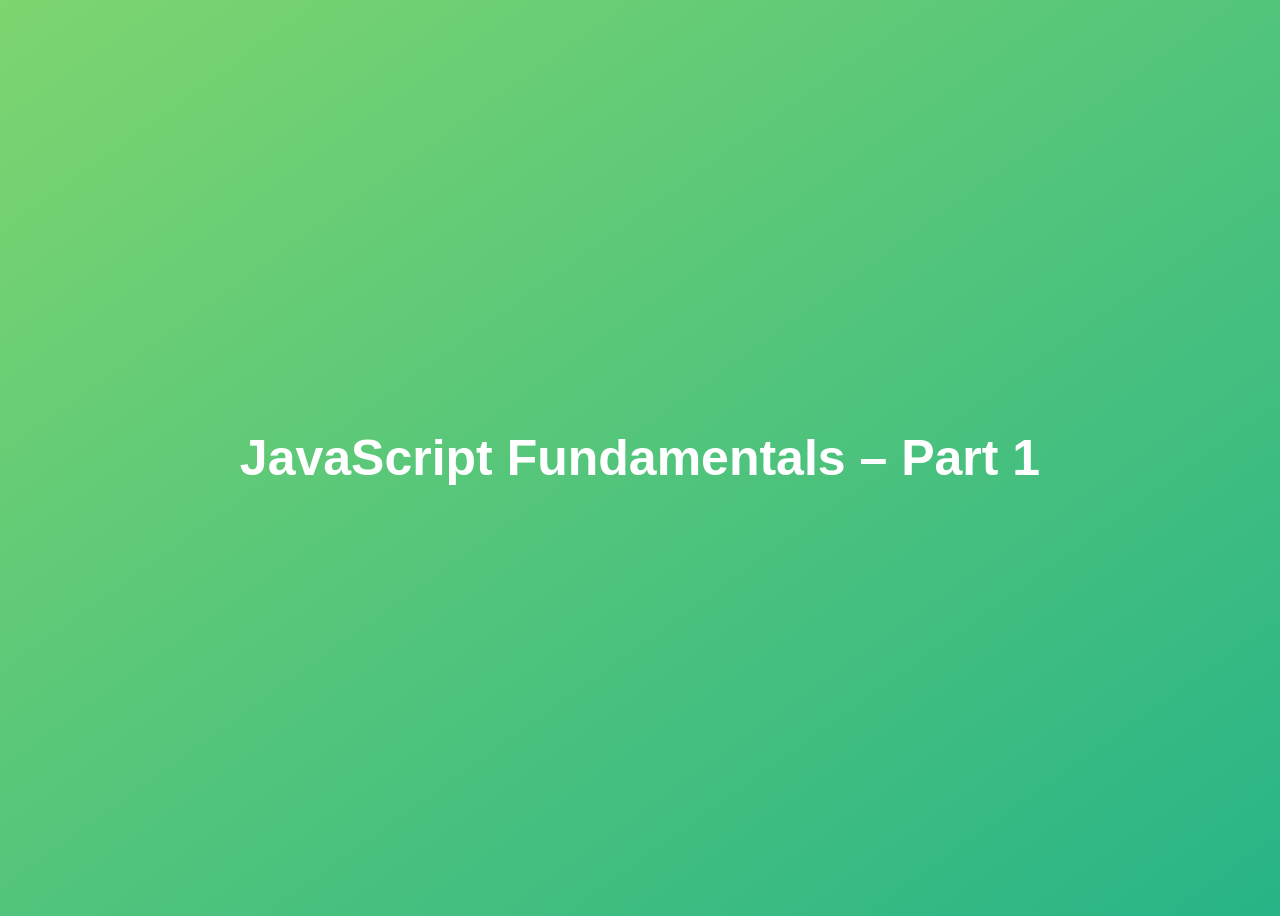
<file: 01-Fundamentals-Part-1/final/index.html>
<!DOCTYPE html>
<html lang="en">
  <head>
    <meta charset="UTF-8" />
    <meta name="viewport" content="width=device-width, initial-scale=1.0" />
    <meta http-equiv="X-UA-Compatible" content="ie=edge" />
    <title>JavaScript Fundamentals – Part 1</title>
    <style>
      body {
        height: 100vh;
        display: flex;
        align-items: center;
        background: linear-gradient(to top left, #28b487, #7dd56f);
      }
      h1 {
        font-family: sans-serif;
        font-size: 50px;
        line-height: 1.3;
        width: 100%;
        padding: 30px;
        text-align: center;
        color: white;
      }
    </style>
  </head>
  <body>
    <h1>JavaScript Fundamentals – Part 1</h1>

    <script src="script.js"></script>
  </body>
</html>
</file>
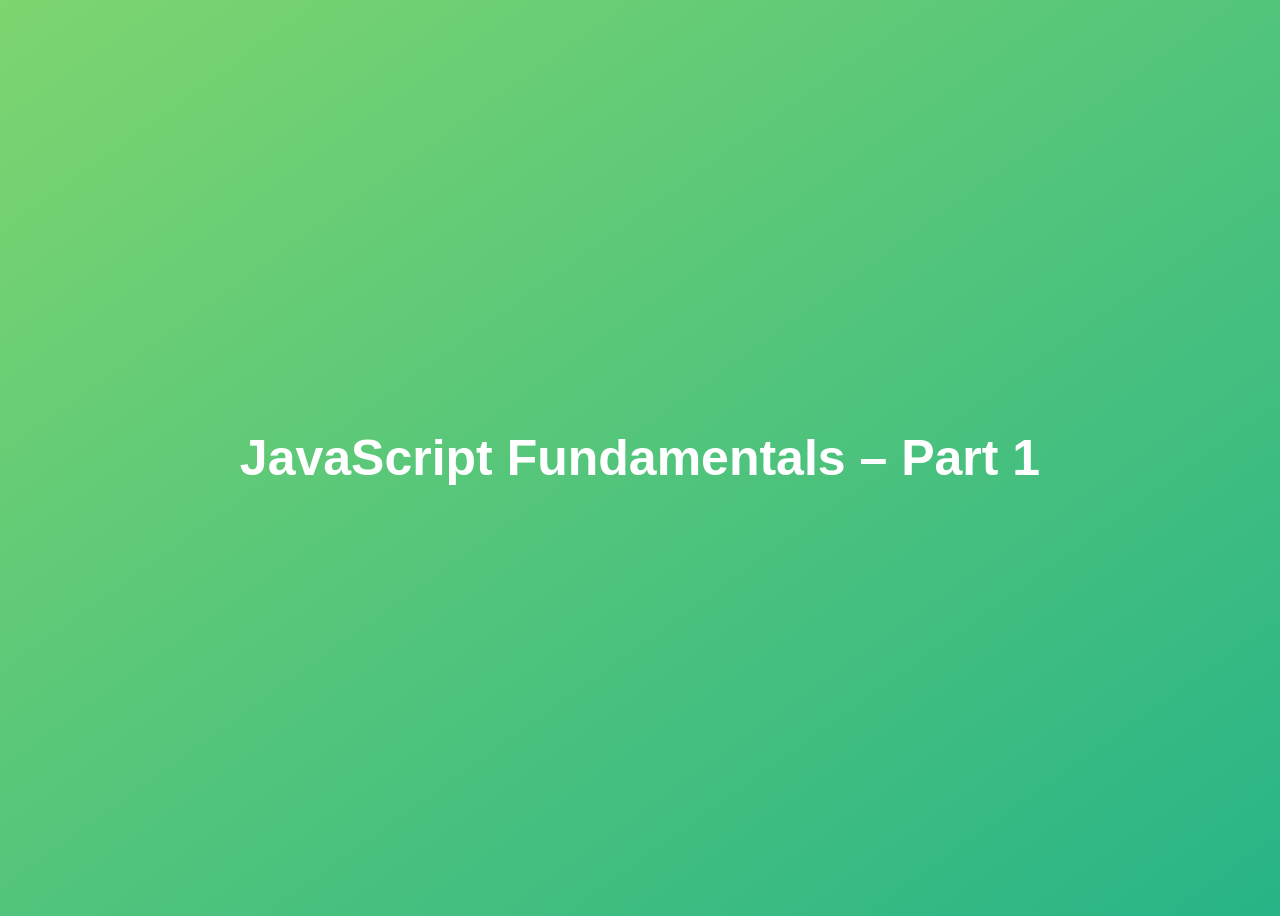
<file: 01-Fundamentals-Part-1/starter/index.html>
<!doctype html>
<html lang="en">
  <head>
    <meta charset="UTF-8" />
    <meta name="viewport" content="width=device-width, initial-scale=1.0" />
    <meta http-equiv="X-UA-Compatible" content="ie=edge" />
    <title>JavaScript Fundamentals – Part 1</title>
    <script src="./script.js"></script>
    <style>
      body {
        height: 100vh;
        display: flex;
        align-items: center;
        background: linear-gradient(to top left, #28b487, #7dd56f);
      }
      h1 {
        font-family: sans-serif;
        font-size: 50px;
        line-height: 1.3;
        width: 100%;
        padding: 30px;
        text-align: center;
        color: white;
      }
    </style>
  </head>
  <body>
    <h1>JavaScript Fundamentals – Part 1</h1>
  </body>
</html>
</file>
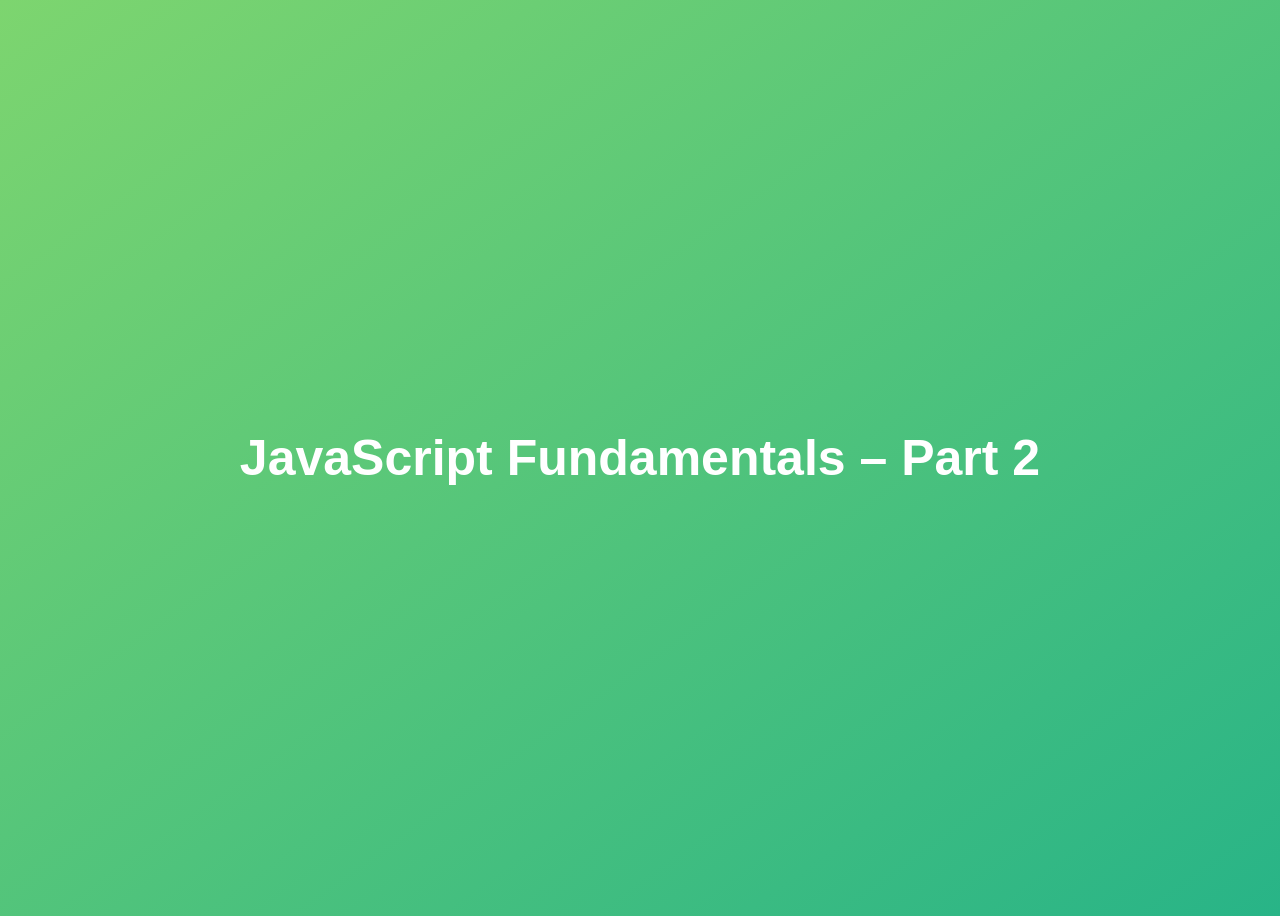
<file: 02-Fundamentals-Part-2/final/index.html>
<!DOCTYPE html>
<html lang="en">
  <head>
    <meta charset="UTF-8" />
    <meta name="viewport" content="width=device-width, initial-scale=1.0" />
    <meta http-equiv="X-UA-Compatible" content="ie=edge" />
    <title>JavaScript Fundamentals – Part 2</title>
    <style>
      body {
        height: 100vh;
        display: flex;
        align-items: center;
        background: linear-gradient(to top left, #28b487, #7dd56f);
      }
      h1 {
        font-family: sans-serif;
        font-size: 50px;
        line-height: 1.3;
        width: 100%;
        padding: 30px;
        text-align: center;
        color: white;
      }
    </style>
  </head>
  <body>
    <h1>JavaScript Fundamentals – Part 2</h1>
    <script src="script.js"></script>
  </body>
</html>
</file>
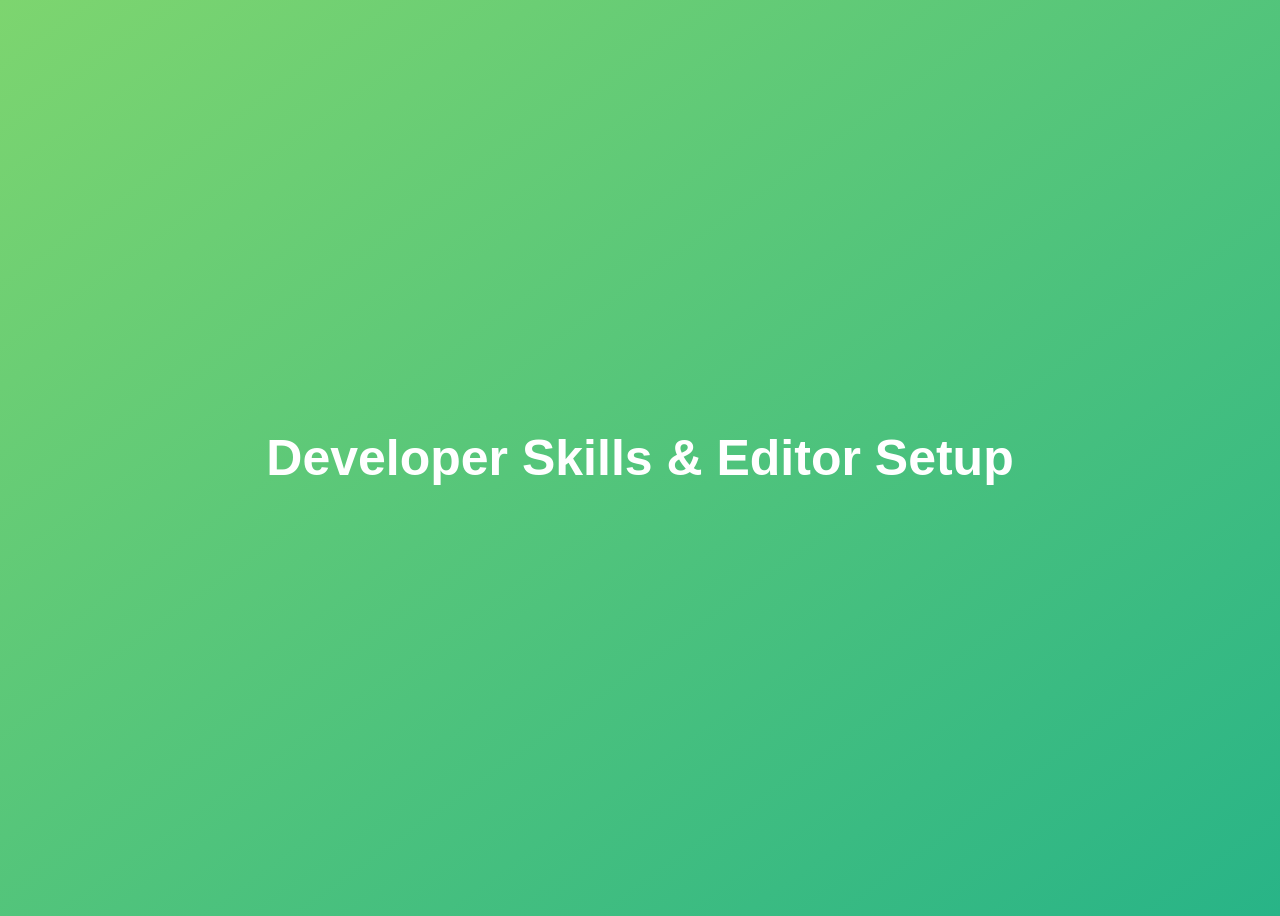
<file: 03-Developer-Skills/final/index.html>
<!DOCTYPE html>
<html lang="en">
  <head>
    <meta charset="UTF-8" />
    <meta name="viewport" content="width=device-width, initial-scale=1.0" />
    <meta http-equiv="X-UA-Compatible" content="ie=edge" />
    <title>Developer Skills & Editor Setup</title>
    <style>
      body {
        height: 100vh;
        display: flex;
        align-items: center;
        background: linear-gradient(to top left, #28b487, #7dd56f);
      }
      h1 {
        font-family: sans-serif;
        font-size: 50px;
        line-height: 1.3;
        width: 100%;
        padding: 30px;
        text-align: center;
        color: white;
      }
    </style>
  </head>
  <body>
    <h1>Developer Skills & Editor Setup</h1>
    <script src="script.js"></script>
  </body>
</html>
</file>
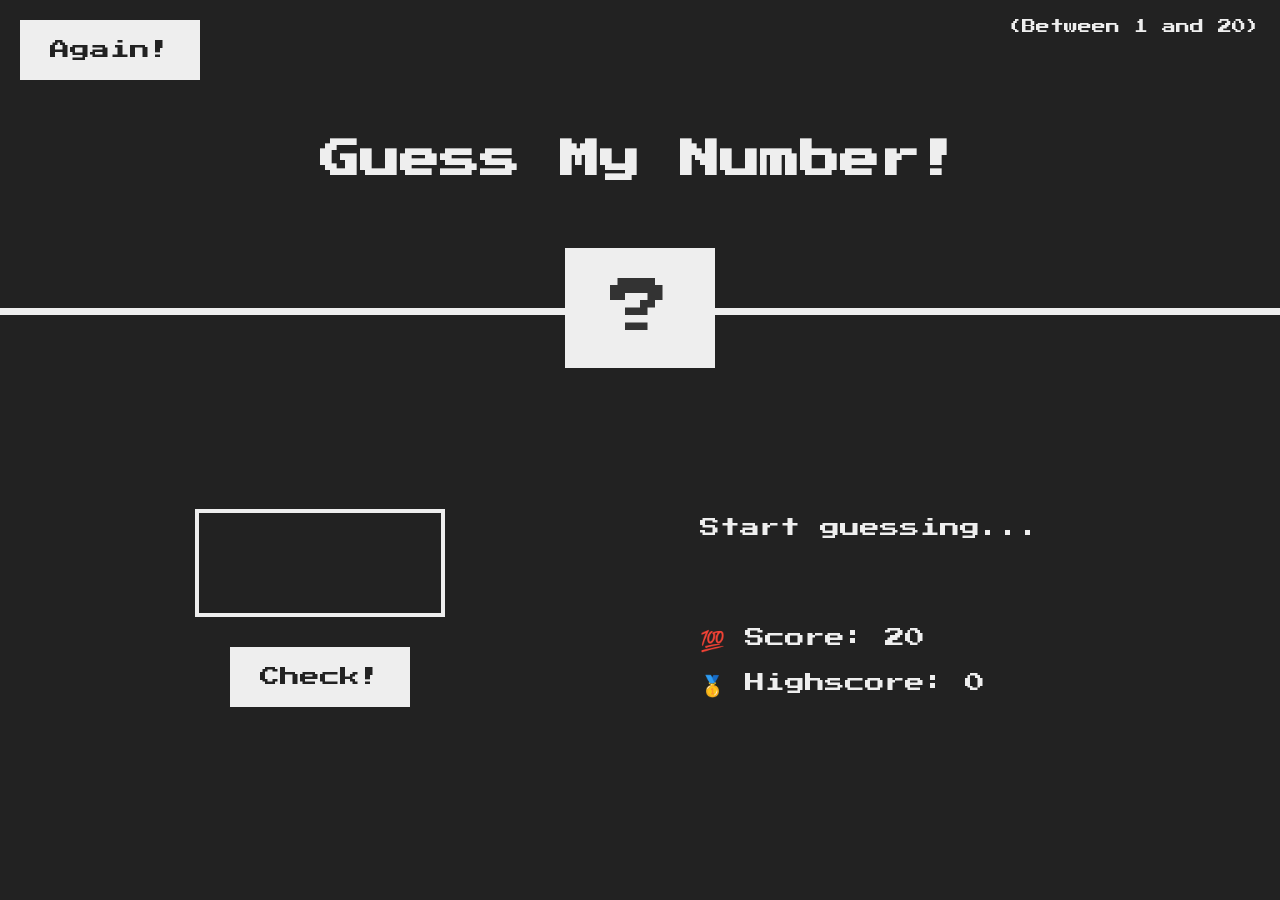
<file: 05-Guess-My-Number/final/index.html>
<!DOCTYPE html>
<html lang="en">
  <head>
    <meta charset="UTF-8" />
    <meta name="viewport" content="width=device-width, initial-scale=1.0" />
    <meta http-equiv="X-UA-Compatible" content="ie=edge" />
    <link rel="stylesheet" href="style.css" />
    <title>Guess My Number!</title>
  </head>
  <body>
    <header>
      <h1>Guess My Number!</h1>
      <p class="between">(Between 1 and 20)</p>
      <button class="btn again">Again!</button>
      <div class="number">?</div>
    </header>
    <main>
      <section class="left">
        <input type="number" class="guess" />
        <button class="btn check">Check!</button>
      </section>
      <section class="right">
        <p class="message">Start guessing...</p>
        <p class="label-score">💯 Score: <span class="score">20</span></p>
        <p class="label-highscore">
          🥇 Highscore: <span class="highscore">0</span>
        </p>
      </section>
    </main>
    <script src="script.js"></script>
  </body>
</html>
</file>
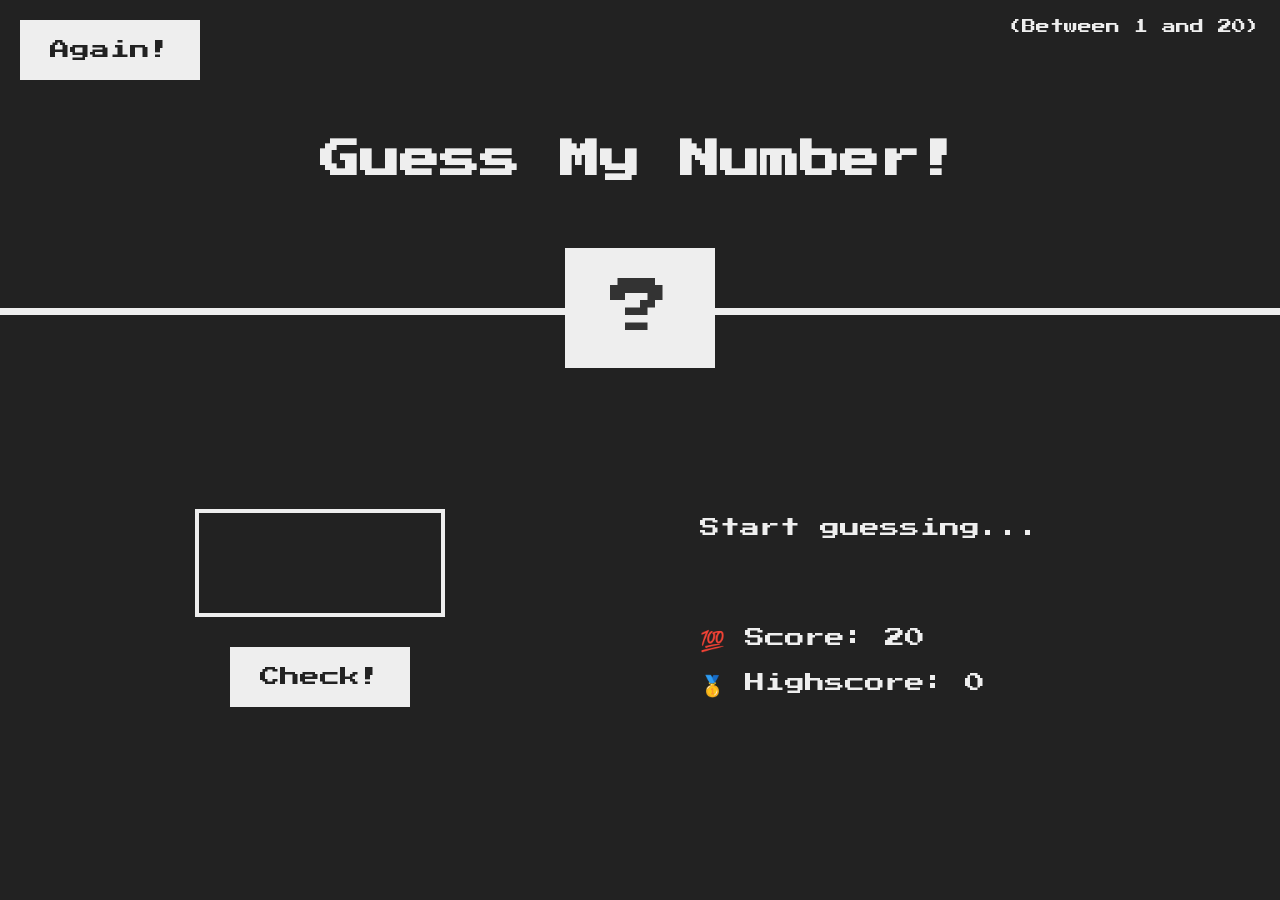
<file: 05-Guess-My-Number/starter/index.html>
<!doctype html>
<html lang="en">
  <head>
    <meta charset="UTF-8" />
    <meta name="viewport" content="width=device-width, initial-scale=1.0" />
    <meta http-equiv="X-UA-Compatible" content="ie=edge" />
    <link rel="stylesheet" href="style.css" />
    <title>Guess My Number!</title>
  </head>
  <body>
    <header>
      <h1>Guess My Number!</h1>
      <p class="between">(Between 1 and 20)</p>
      <button class="btn again">Again!</button>
      <div class="number">?</div>
    </header>
    <main>
      <section class="left">
        <input type="number" class="guess" />
        <button class="btn check">Check!</button>
      </section>
      <section class="right">
        <p class="message">Start guessing...</p>
        <p class="label-score">💯 Score: <span class="score">20</span></p>
        <p class="label-highscore">
          🥇 Highscore: <span class="highScore">0</span>
        </p>
      </section>
    </main>
    <script src="script.js"></script>
  </body>
</html>
</file>
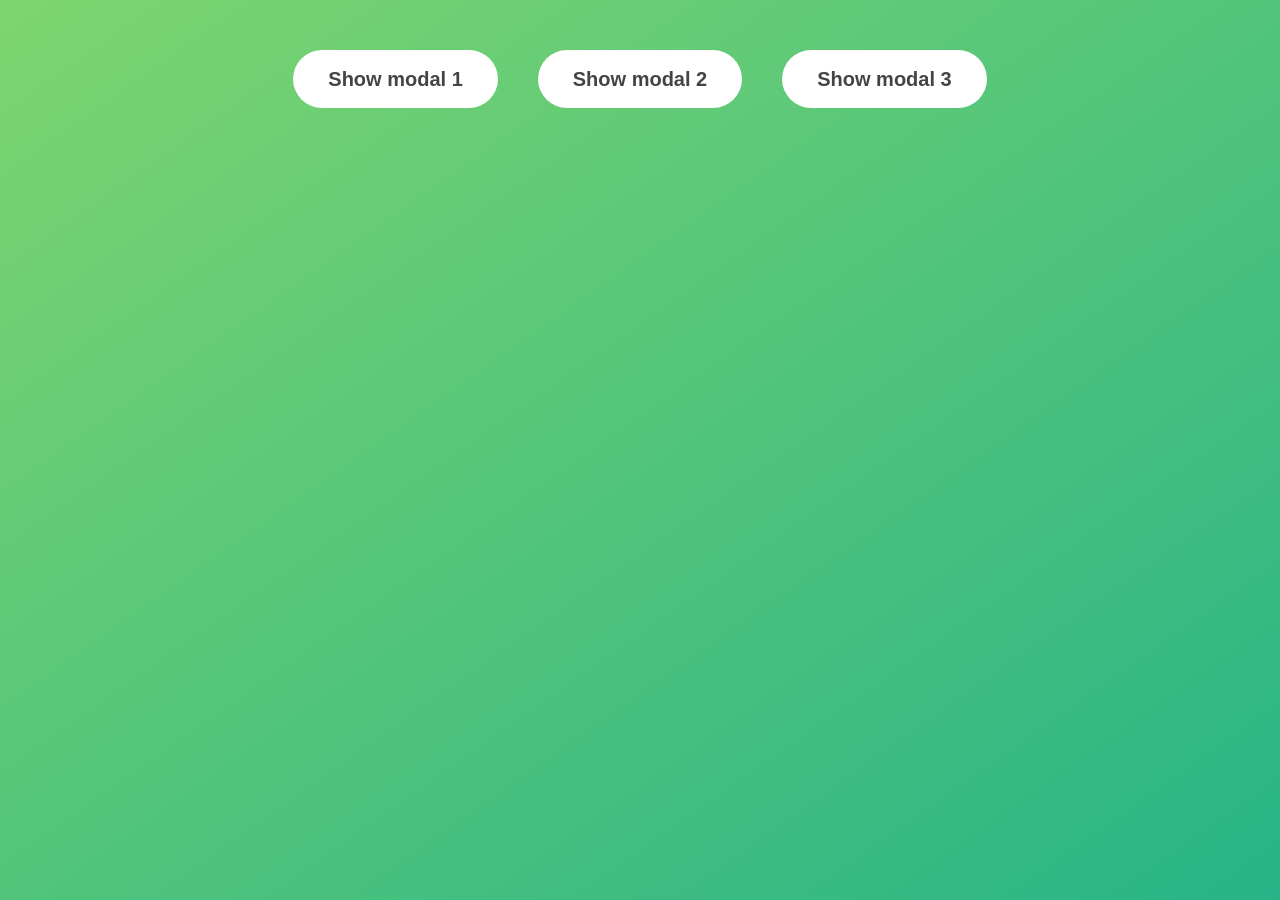
<file: 06-Modal/final/index.html>
<!DOCTYPE html>
<html lang="en">
  <head>
    <meta charset="UTF-8" />
    <meta name="viewport" content="width=device-width, initial-scale=1.0" />
    <meta http-equiv="X-UA-Compatible" content="ie=edge" />
    <link rel="stylesheet" href="style.css" />
    <title>Modal window</title>
  </head>
  <body>
    <button class="show-modal">Show modal 1</button>
    <button class="show-modal">Show modal 2</button>
    <button class="show-modal">Show modal 3</button>

    <div class="modal hidden">
      <button class="close-modal">&times;</button>
      <h1>I'm a modal window 😍</h1>
      <p>
        Lorem ipsum dolor sit amet, consectetur adipisicing elit, sed do eiusmod
        tempor incididunt ut labore et dolore magna aliqua. Ut enim ad minim
        veniam, quis nostrud exercitation ullamco laboris nisi ut aliquip ex ea
        commodo consequat. Duis aute irure dolor in reprehenderit in voluptate
        velit esse cillum dolore eu fugiat nulla pariatur. Excepteur sint
        occaecat cupidatat non proident, sunt in culpa qui officia deserunt
        mollit anim id est laborum.
      </p>
    </div>
    <div class="overlay hidden"></div>

    <script src="script.js"></script>
  </body>
</html>
</file>
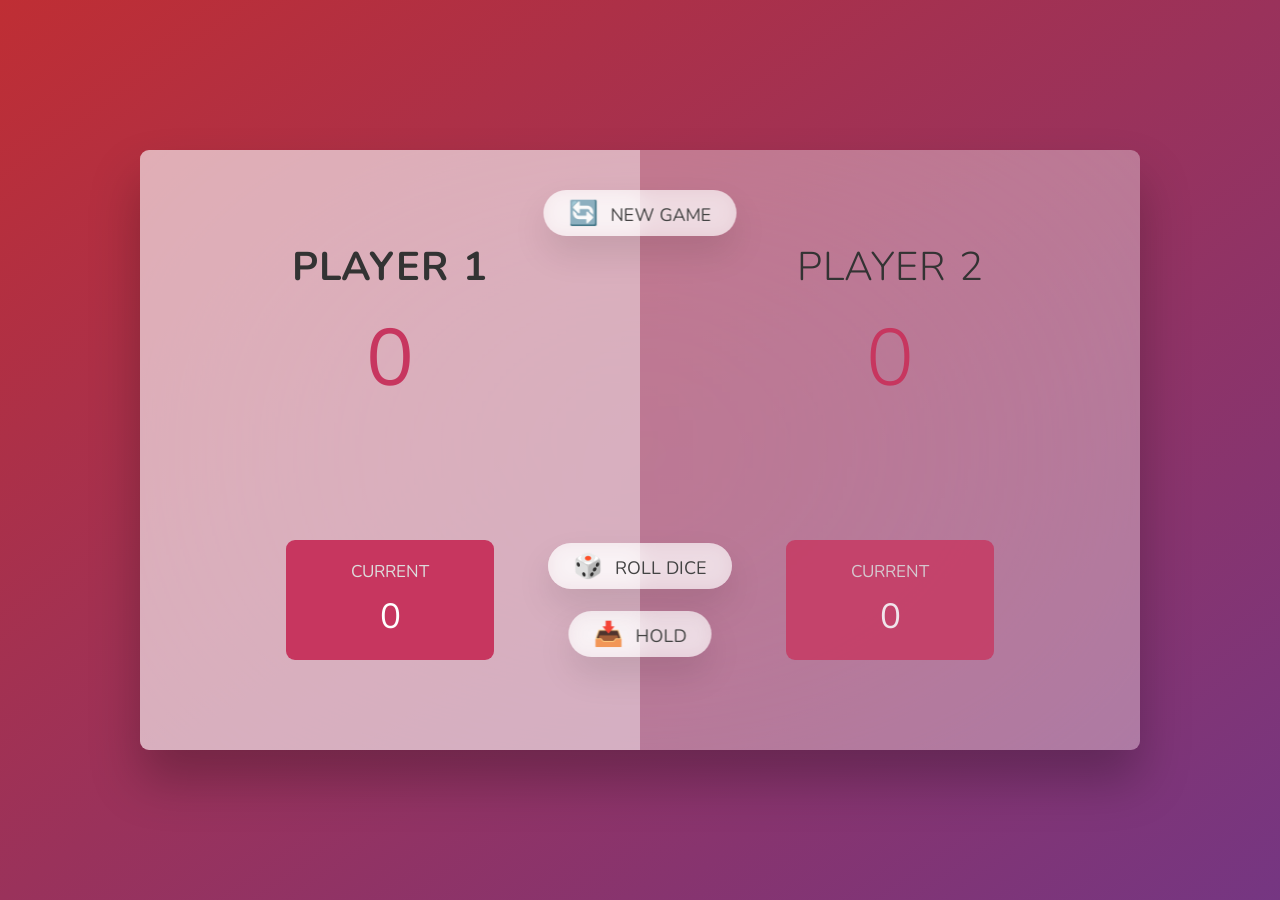
<file: 07-Pig-Game/final/index.html>
<!DOCTYPE html>
<html lang="en">
  <head>
    <meta charset="UTF-8" />
    <meta name="viewport" content="width=device-width, initial-scale=1.0" />
    <meta http-equiv="X-UA-Compatible" content="ie=edge" />
    <link rel="stylesheet" href="style.css" />
    <title>Pig Game</title>
  </head>
  <body>
    <main>
      <section class="player player--0 player--active">
        <h2 class="name" id="name--0">Player 1</h2>
        <p class="score" id="score--0">43</p>
        <div class="current">
          <p class="current-label">Current</p>
          <p class="current-score" id="current--0">0</p>
        </div>
      </section>
      <section class="player player--1">
        <h2 class="name" id="name--1">Player 2</h2>
        <p class="score" id="score--1">24</p>
        <div class="current">
          <p class="current-label">Current</p>
          <p class="current-score" id="current--1">0</p>
        </div>
      </section>

      <img src="dice-5.png" alt="Playing dice" class="dice" />
      <button class="btn btn--new">🔄 New game</button>
      <button class="btn btn--roll">🎲 Roll dice</button>
      <button class="btn btn--hold">📥 Hold</button>
    </main>
    <script src="script.js"></script>
  </body>
</html>
</file>
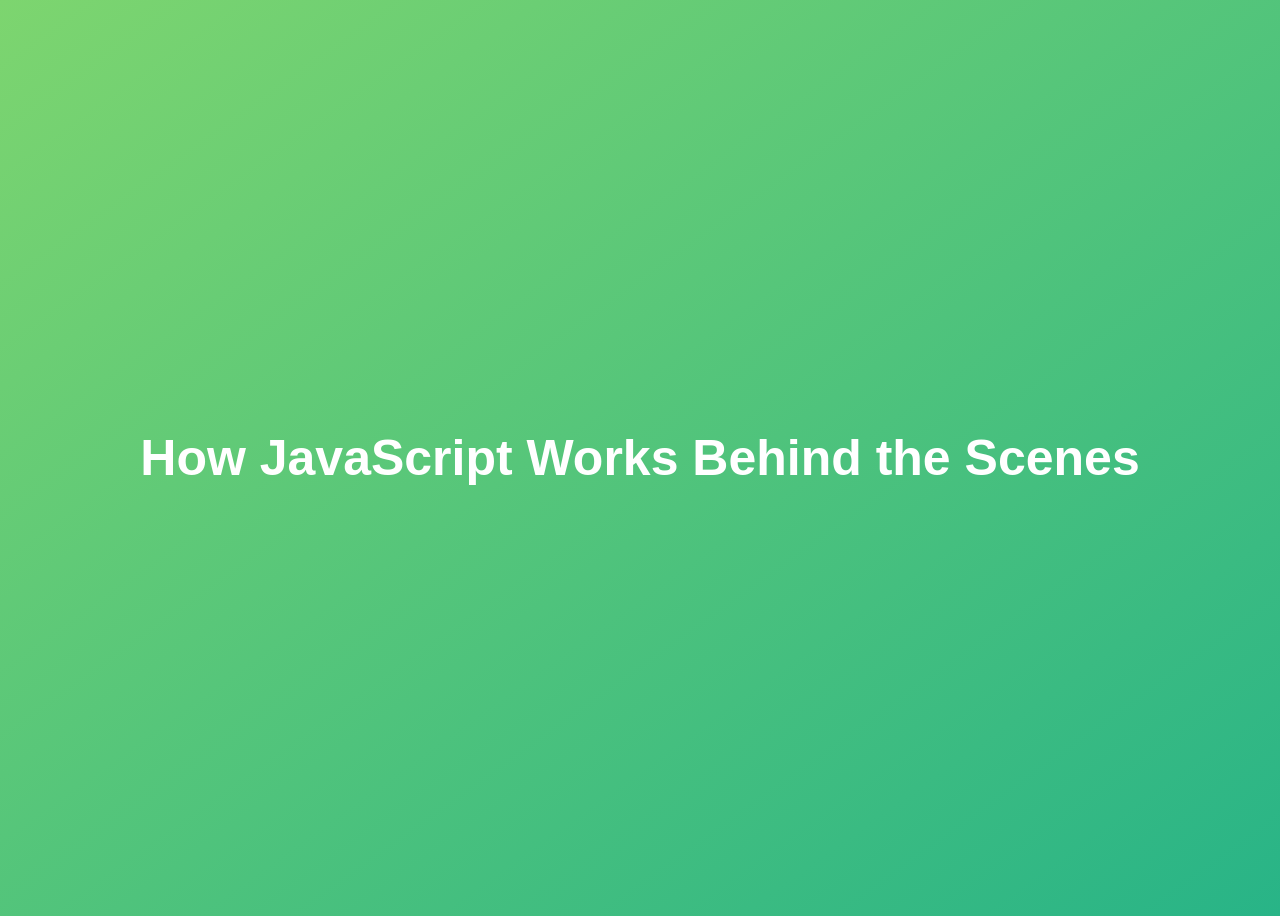
<file: 08-Behind-the-Scenes/final/index.html>
<!DOCTYPE html>
<html lang="en">
  <head>
    <meta charset="UTF-8" />
    <meta name="viewport" content="width=device-width, initial-scale=1.0" />
    <meta http-equiv="X-UA-Compatible" content="ie=edge" />
    <title>How JavaScript Works Behind the Scenes</title>
    <style>
      body {
        height: 100vh;
        display: flex;
        align-items: center;
        background: linear-gradient(to top left, #28b487, #7dd56f);
      }
      h1 {
        font-family: sans-serif;
        font-size: 50px;
        line-height: 1.3;
        width: 100%;
        padding: 30px;
        text-align: center;
        color: white;
      }
    </style>
  </head>
  <body>
    <h1>How JavaScript Works Behind the Scenes</h1>
    <script src="script.js"></script>
  </body>
</html>
</file>
<file: 05-Guess-My-Number/final/style.css>
@import url('https://fonts.googleapis.com/css?family=Press+Start+2P&display=swap');

* {
  margin: 0;
  padding: 0;
  box-sizing: inherit;
}

html {
  font-size: 62.5%;
  box-sizing: border-box;
}

body {
  font-family: 'Press Start 2P', sans-serif;
  color: #eee;
  background-color: #222;
  /* background-color: #60b347; */
}

/* LAYOUT */
header {
  position: relative;
  height: 35vh;
  border-bottom: 7px solid #eee;
}

main {
  height: 65vh;
  color: #eee;
  display: flex;
  align-items: center;
  justify-content: space-around;
}

.left {
  width: 52rem;
  display: flex;
  flex-direction: column;
  align-items: center;
}

.right {
  width: 52rem;
  font-size: 2rem;
}

/* ELEMENTS STYLE */
h1 {
  font-size: 4rem;
  text-align: center;
  position: absolute;
  width: 100%;
  top: 52%;
  left: 50%;
  transform: translate(-50%, -50%);
}

.number {
  background: #eee;
  color: #333;
  font-size: 6rem;
  width: 15rem;
  padding: 3rem 0rem;
  text-align: center;
  position: absolute;
  bottom: 0;
  left: 50%;
  transform: translate(-50%, 50%);
}

.between {
  font-size: 1.4rem;
  position: absolute;
  top: 2rem;
  right: 2rem;
}

.again {
  position: absolute;
  top: 2rem;
  left: 2rem;
}

.guess {
  background: none;
  border: 4px solid #eee;
  font-family: inherit;
  color: inherit;
  font-size: 5rem;
  padding: 2.5rem;
  width: 25rem;
  text-align: center;
  display: block;
  margin-bottom: 3rem;
}

.btn {
  border: none;
  background-color: #eee;
  color: #222;
  font-size: 2rem;
  font-family: inherit;
  padding: 2rem 3rem;
  cursor: pointer;
}

.btn:hover {
  background-color: #ccc;
}

.message {
  margin-bottom: 8rem;
  height: 3rem;
}

.label-score {
  margin-bottom: 2rem;
}
</file>
<file: 05-Guess-My-Number/starter/style.css>
@import url('https://fonts.googleapis.com/css?family=Press+Start+2P&display=swap');

* {
  margin: 0;
  padding: 0;
  box-sizing: inherit;
}

html {
  font-size: 62.5%;
  box-sizing: border-box;
}

body {
  font-family: 'Press Start 2P', sans-serif;
  color: #eee;
  background-color: #222;
  /* background-color: #60b347; */
}

/* LAYOUT */
header {
  position: relative;
  height: 35vh;
  border-bottom: 7px solid #eee;
}

main {
  height: 65vh;
  color: #eee;
  display: flex;
  align-items: center;
  justify-content: space-around;
}

.left {
  width: 52rem;
  display: flex;
  flex-direction: column;
  align-items: center;
}

.right {
  width: 52rem;
  font-size: 2rem;
}

/* ELEMENTS STYLE */
h1 {
  font-size: 4rem;
  text-align: center;
  position: absolute;
  width: 100%;
  top: 52%;
  left: 50%;
  transform: translate(-50%, -50%);
}

.number {
  background: #eee;
  color: #333;
  font-size: 6rem;
  width: 15rem;
  padding: 3rem 0rem;
  text-align: center;
  position: absolute;
  bottom: 0;
  left: 50%;
  transform: translate(-50%, 50%);
}

.between {
  font-size: 1.4rem;
  position: absolute;
  top: 2rem;
  right: 2rem;
}

.again {
  position: absolute;
  top: 2rem;
  left: 2rem;
}

.guess {
  background: none;
  border: 4px solid #eee;
  font-family: inherit;
  color: inherit;
  font-size: 5rem;
  padding: 2.5rem;
  width: 25rem;
  text-align: center;
  display: block;
  margin-bottom: 3rem;
}

.btn {
  border: none;
  background-color: #eee;
  color: #222;
  font-size: 2rem;
  font-family: inherit;
  padding: 2rem 3rem;
  cursor: pointer;
}

.btn:hover {
  background-color: #ccc;
}

.message {
  margin-bottom: 8rem;
  height: 3rem;
}

.label-score {
  margin-bottom: 2rem;
}
</file>
<file: 06-Modal/final/style.css>
* {
  margin: 0;
  padding: 0;
  box-sizing: inherit;
}

html {
  font-size: 62.5%;
  box-sizing: border-box;
}

body {
  font-family: sans-serif;
  color: #333;
  line-height: 1.5;
  height: 100vh;
  position: relative;
  display: flex;
  align-items: flex-start;
  justify-content: center;
  background: linear-gradient(to top left, #28b487, #7dd56f);
}

.show-modal {
  font-size: 2rem;
  font-weight: 600;
  padding: 1.75rem 3.5rem;
  margin: 5rem 2rem;
  border: none;
  background-color: #fff;
  color: #444;
  border-radius: 10rem;
  cursor: pointer;
}

.close-modal {
  position: absolute;
  top: 1.2rem;
  right: 2rem;
  font-size: 5rem;
  color: #333;
  cursor: pointer;
  border: none;
  background: none;
}

h1 {
  font-size: 2.5rem;
  margin-bottom: 2rem;
}

p {
  font-size: 1.8rem;
}

/* -------------------------- */
/* CLASSES TO MAKE MODAL WORK */
.hidden {
  display: none;
}

.modal {
  position: absolute;
  top: 50%;
  left: 50%;
  transform: translate(-50%, -50%);
  width: 70%;

  background-color: white;
  padding: 6rem;
  border-radius: 5px;
  box-shadow: 0 3rem 5rem rgba(0, 0, 0, 0.3);
  z-index: 10;
}

.overlay {
  position: absolute;
  top: 0;
  left: 0;
  width: 100%;
  height: 100%;
  background-color: rgba(0, 0, 0, 0.6);
  backdrop-filter: blur(3px);
  z-index: 5;
}
</file>
<file: 07-Pig-Game/final/style.css>
@import url('https://fonts.googleapis.com/css2?family=Nunito&display=swap');

* {
  margin: 0;
  padding: 0;
  box-sizing: inherit;
}

html {
  font-size: 62.5%;
  box-sizing: border-box;
}

body {
  font-family: 'Nunito', sans-serif;
  font-weight: 400;
  height: 100vh;
  color: #333;
  background-image: linear-gradient(to top left, #753682 0%, #bf2e34 100%);
  display: flex;
  align-items: center;
  justify-content: center;
}

/* LAYOUT */
main {
  position: relative;
  width: 100rem;
  height: 60rem;
  background-color: rgba(255, 255, 255, 0.35);
  backdrop-filter: blur(200px);
  filter: blur();
  box-shadow: 0 3rem 5rem rgba(0, 0, 0, 0.25);
  border-radius: 9px;
  overflow: hidden;
  display: flex;
}

.player {
  flex: 50%;
  padding: 9rem;
  display: flex;
  flex-direction: column;
  align-items: center;
  transition: all 0.75s;
}

/* ELEMENTS */
.name {
  position: relative;
  font-size: 4rem;
  text-transform: uppercase;
  letter-spacing: 1px;
  word-spacing: 2px;
  font-weight: 300;
  margin-bottom: 1rem;
}

.score {
  font-size: 8rem;
  font-weight: 300;
  color: #c7365f;
  margin-bottom: auto;
}

.player--active {
  background-color: rgba(255, 255, 255, 0.4);
}
.player--active .name {
  font-weight: 700;
}
.player--active .score {
  font-weight: 400;
}

.player--active .current {
  opacity: 1;
}

.current {
  background-color: #c7365f;
  opacity: 0.8;
  border-radius: 9px;
  color: #fff;
  width: 65%;
  padding: 2rem;
  text-align: center;
  transition: all 0.75s;
}

.current-label {
  text-transform: uppercase;
  margin-bottom: 1rem;
  font-size: 1.7rem;
  color: #ddd;
}

.current-score {
  font-size: 3.5rem;
}

/* ABSOLUTE POSITIONED ELEMENTS */
.btn {
  position: absolute;
  left: 50%;
  transform: translateX(-50%);
  color: #444;
  background: none;
  border: none;
  font-family: inherit;
  font-size: 1.8rem;
  text-transform: uppercase;
  cursor: pointer;
  font-weight: 400;
  transition: all 0.2s;

  background-color: white;
  background-color: rgba(255, 255, 255, 0.6);
  backdrop-filter: blur(10px);

  padding: 0.7rem 2.5rem;
  border-radius: 50rem;
  box-shadow: 0 1.75rem 3.5rem rgba(0, 0, 0, 0.1);
}

.btn::first-letter {
  font-size: 2.4rem;
  display: inline-block;
  margin-right: 0.7rem;
}

.btn--new {
  top: 4rem;
}
.btn--roll {
  top: 39.3rem;
}
.btn--hold {
  top: 46.1rem;
}

.btn:active {
  transform: translate(-50%, 3px);
  box-shadow: 0 1rem 2rem rgba(0, 0, 0, 0.15);
}

.btn:focus {
  outline: none;
}

.dice {
  position: absolute;
  left: 50%;
  top: 16.5rem;
  transform: translateX(-50%);
  height: 10rem;
  box-shadow: 0 2rem 5rem rgba(0, 0, 0, 0.2);
}

.player--winner {
  background-color: #2f2f2f;
}

.player--winner .name {
  font-weight: 700;
  color: #c7365f;
}

.hidden {
  display: none;
}
</file>
